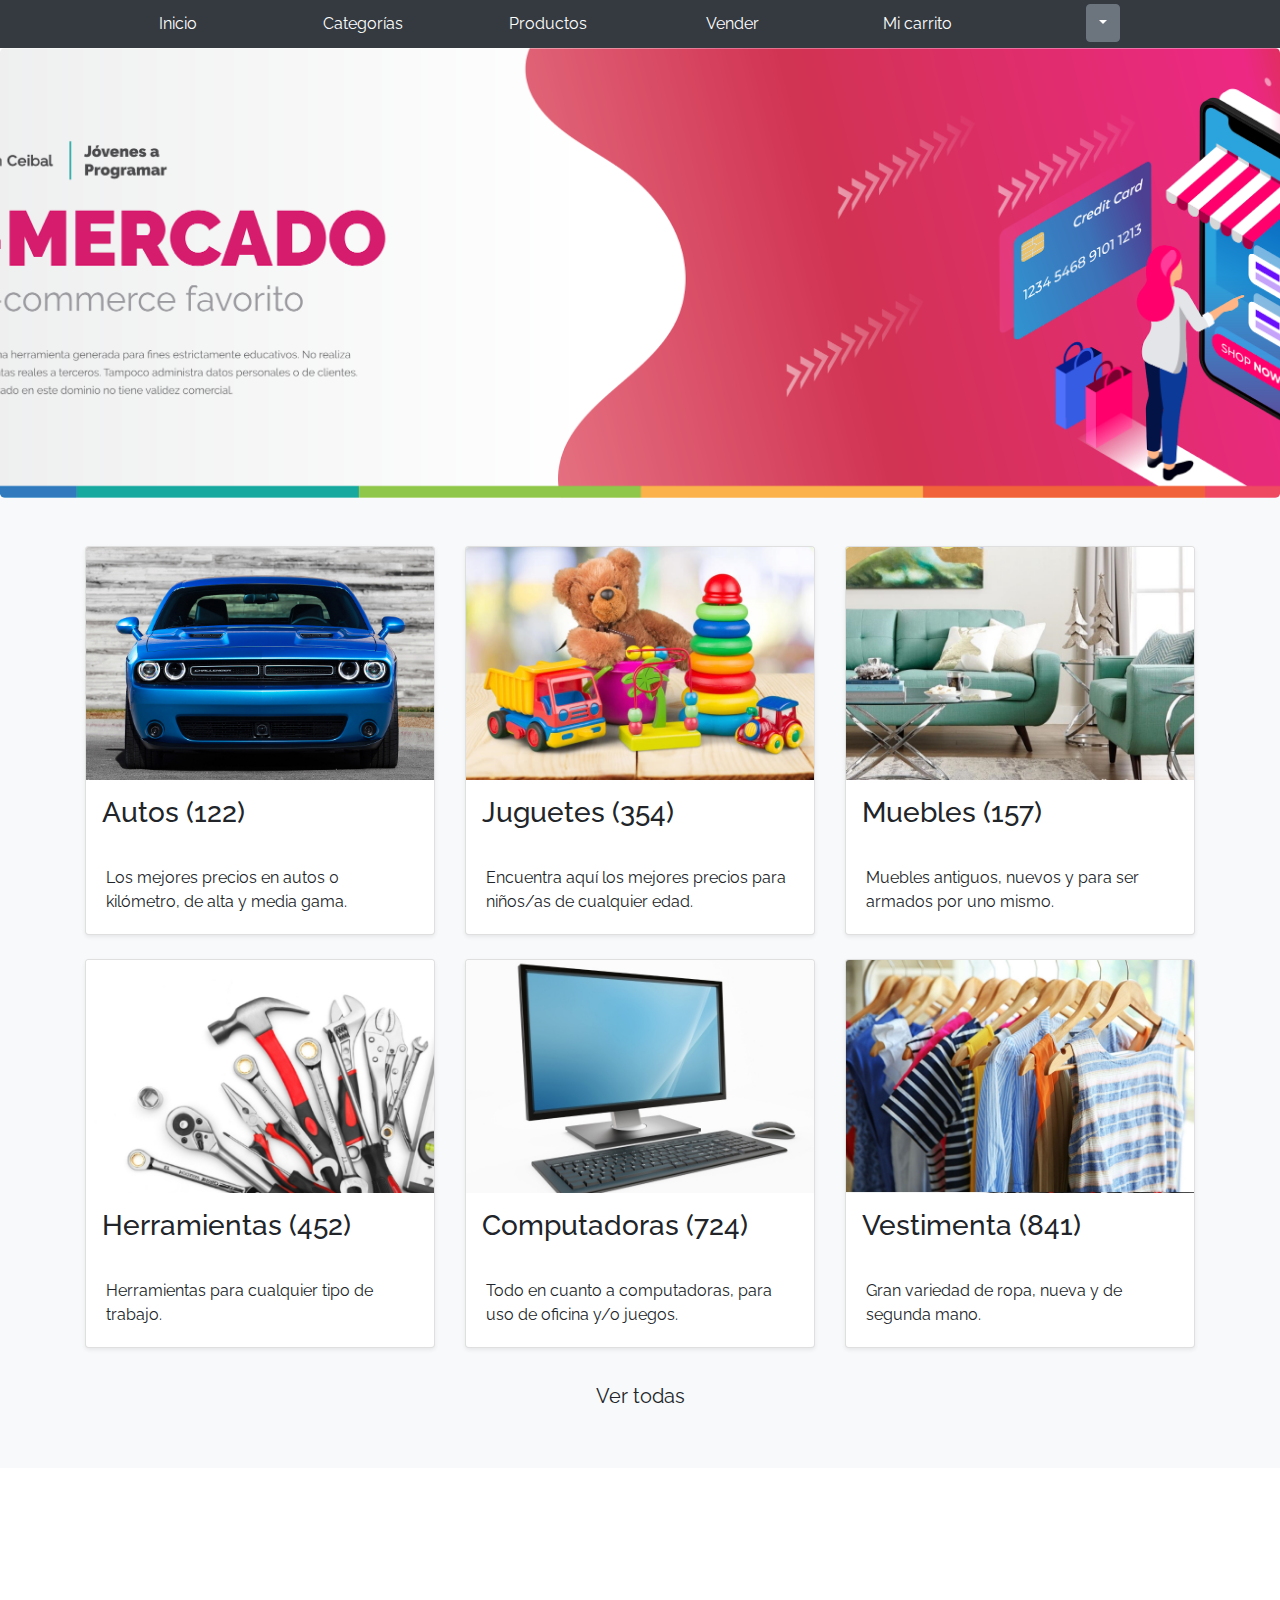
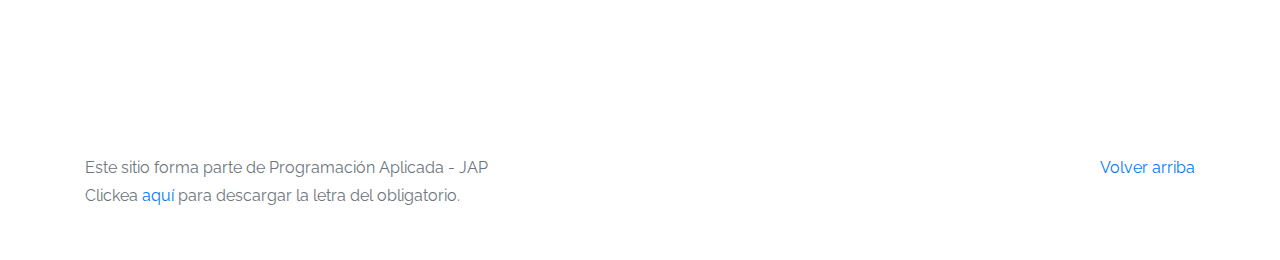
<file: index.html>
<!DOCTYPE html>
<!-- saved from url=(0049)https://getbootstrap.com/docs/4.3/examples/album/ -->
<html lang="en">

<head>
  <meta http-equiv="Content-Type" content="text/html; charset=UTF-8">
  <meta name="viewport" content="width=device-width, initial-scale=1, shrink-to-fit=no">
  <meta name="description" content="">
  <meta name="author" content="Mark Otto, Jacob Thornton, and Bootstrap contributors">
  <title>eMercado - Todo lo que busques está aquí</title>

  <link rel="canonical" href="https://getbootstrap.com/docs/4.3/examples/album/">
  <link href="https://fonts.googleapis.com/css?family=Raleway:300,300i,400,400i,700,700i,900,900i" rel="stylesheet">
  <!-- Bootstrap core CSS -->
  <link href="css/bootstrap.min.css" rel="stylesheet">
  <link href="css/styles.css" rel="stylesheet">
</head>

<body>
  <nav class="navbar navbar-dark navbar-expand-lg site-header   sticky-top py-1 bg-dark">
    <div class="container">
      <button class="navbar-toggler" type="button" data-toggle="collapse" data-target="#navbarSupportedContent"
        aria-controls="navbarSupportedContent" aria-expanded="false" aria-label="Toggle navigation">
        <span class="navbar-toggler-icon"></span>
      </button>
      <div class="collapse navbar-collapse" id="navbarSupportedContent">
        <ul class="navbar-nav mr-auto mt-2 mt-lg-0">
          <li class="nav-item">
            <a class="nav-link" href="index.html">Inicio</a>
          </li>
          <li class="nav-item">
            <a class="nav-link" href="categories.html">Categorías</a>
          </li>
          <li class="nav-item">
            <a class="nav-link" href="products.html">Productos</a>
          </li>
          <li class="nav-item">
            <a class="nav-link" href="sell.html">Vender</a>
          </li>
          <li class="nav-item">
            <a class="nav-link" href="cart.html">Mi carrito</a>
          </li>
          <li class="nav-item">
            <div class="dropdown">
              <span class="btn btn-secondary dropdown-toggle" type="button" id="username" data-toggle="dropdown"
                aria-haspopup="true" aria-expanded="false"></span><br>
              <div class="dropdown-menu" aria-labelledby="dropdownMenuButton">
                <button class="dropdown-item" onclick="verCarrito()" id="vercarrito" >Ver mi carrito</button>
                <button class="dropdown-item" onclick="signOut()" id="signout">Cerrar sesión</button>
              </div>
            </div>
          </li>
        </ul>
      </div>
    </div>
  </nav>
  <main role="main">
    <section class="jumbotron text-center">
      <div class="m-5">
        <h1></h1>
      </div>
    </section>
    <div class="album py-5 bg-light">
      <div class="container">
        <div class="row">
          <div class="col-md-4">
            <a href="categories.html" class="card mb-4 shadow-sm custom-card">
              <img class="bd-placeholder-img card-img-top" src="img/cat1.jpg">
              <h3 class="m-3">Autos (122)</h3>
              <div class="card-body">
                <p class="card-text">Los mejores precios en autos 0 kilómetro, de alta y media gama.</p>
              </div>
            </a>
          </div>
          <div class="col-md-4">
            <a href="categories.html" class="card mb-4 shadow-sm custom-card">
              <img class="bd-placeholder-img card-img-top" src="img/cat2.jpg">
              <h3 class="m-3">Juguetes (354)</h3>
              <div class="card-body">
                <p class="card-text">Encuentra aquí los mejores precios para niños/as de cualquier edad.</p>
              </div>
            </a>
          </div>
          <div class="col-md-4">
            <a href="categories.html" class="card mb-4 shadow-sm custom-card">
              <img class="bd-placeholder-img card-img-top" src="img/cat3.jpg">
              <h3 class="m-3">Muebles (157)</h3>
              <div class="card-body">
                <p class="card-text">Muebles antiguos, nuevos y para ser armados por uno mismo.</p>
              </div>
            </a>
          </div>
          <div class="col-md-4">
            <a href="categories.html" class="card mb-4 shadow-sm custom-card">
              <img class="bd-placeholder-img card-img-top" src="img/cat4.jpg">
              <h3 class="m-3">Herramientas (452)</h3>
              <div class="card-body">
                <p class="card-text">Herramientas para cualquier tipo de trabajo.</p>
              </div>
            </a>
          </div>
          <div class="col-md-4">
            <a href="categories.html" class="card mb-4 shadow-sm custom-card">
              <img class="bd-placeholder-img card-img-top" src="img/cat5.jpg">
              <h3 class="m-3">Computadoras (724)</h3>
              <div class="card-body">
                <p class="card-text">Todo en cuanto a computadoras, para uso de oficina y/o juegos.</p>
              </div>
            </a>
          </div>
          <div class="col-md-4">
            <a href="categories.html" class="card mb-4 shadow-sm custom-card">
              <img class="bd-placeholder-img card-img-top" src="img/cat6.jpg">
              <h3 class="m-3">Vestimenta (841)</h3>
              <div class="card-body">
                <p class="card-text">Gran variedad de ropa, nueva y de segunda mano.</p>
              </div>
            </a>
          </div>
        </div>
        <div class="row">
          <a type="button" class="btn btn-light btn-lg btn-block" href="categories.html">Ver todas</a>
        </div>
      </div>
    </div>
  </main>
  <footer class="text-muted">
    <div class="container">
      <p class="float-right">
        <a href="#">Volver arriba</a>
      </p>
      <p>Este sitio forma parte de Programación Aplicada - JAP</p>
      <p>Clickea <a target="_blank" href="Letra.pdf">aquí</a> para descargar la letra del obligatorio.</p>
    </div>
  </footer>
  <script src="js/index.js"></script>
  <script src="js/vendor/jquery-3.4.1.min.js"></script>
  <script src="js/vendor/bootstrap.bundle.min.js"></script>
</body>

</html>
</file>
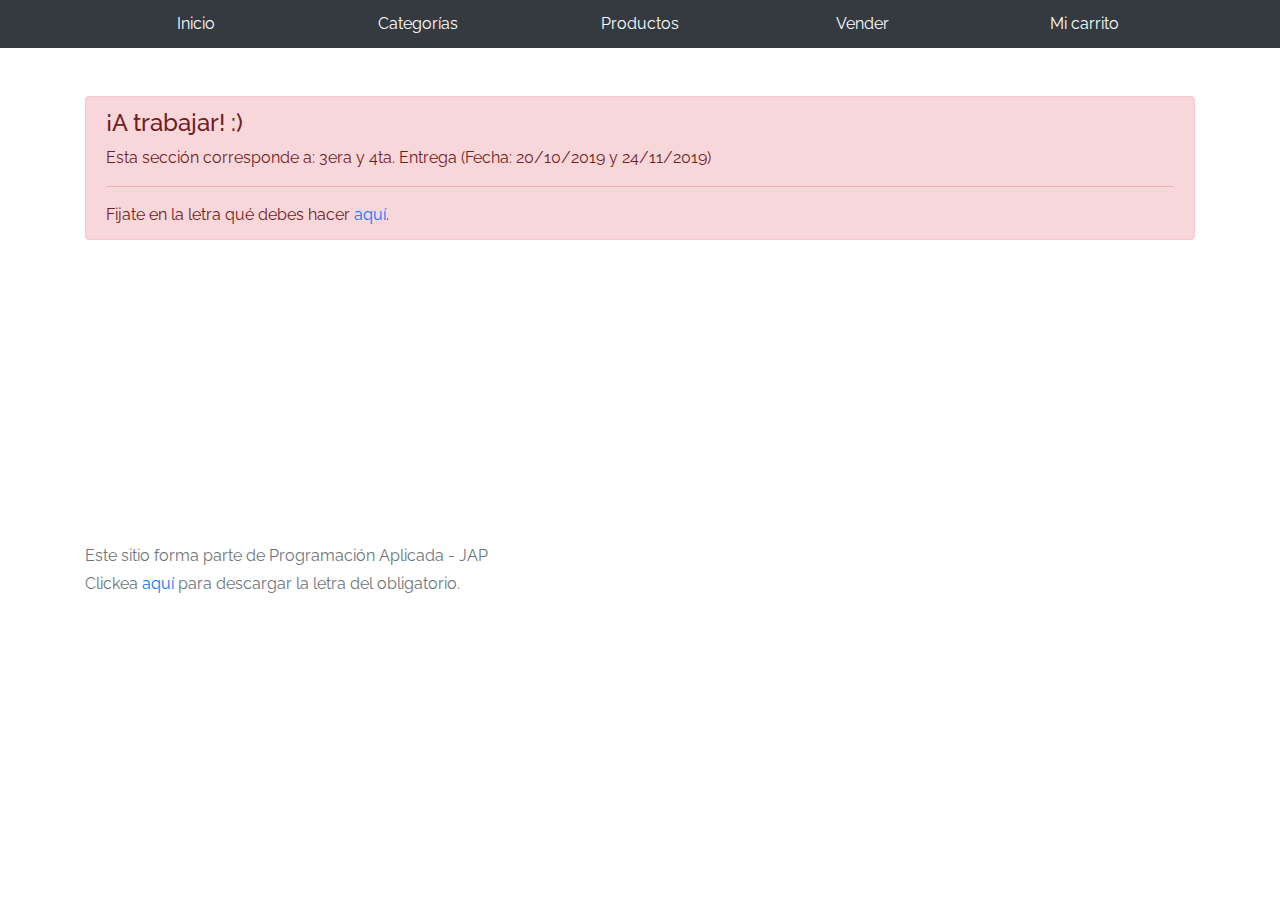
<file: cart.html>
<!DOCTYPE html>
<!-- saved from url=(0049)https://getbootstrap.com/docs/4.3/examples/album/ -->
<html lang="en"><head><meta http-equiv="Content-Type" content="text/html; charset=UTF-8">
    
    <meta name="viewport" content="width=device-width, initial-scale=1, shrink-to-fit=no">
    <meta name="description" content="">
    <meta name="author" content="Mark Otto, Jacob Thornton, and Bootstrap contributors">
    <title>eMercado - Todo lo que busques está aquí</title>

    <link rel="canonical" href="https://getbootstrap.com/docs/4.3/examples/album/">
    <link href="https://fonts.googleapis.com/css?family=Raleway:300,300i,400,400i,700,700i,900,900i" rel="stylesheet">

    <style>
      .bd-placeholder-img {
        font-size: 1.125rem;
        text-anchor: middle;
        -webkit-user-select: none;
        -moz-user-select: none;
        -ms-user-select: none;
        user-select: none;
      }

      @media (min-width: 768px) {
        .bd-placeholder-img-lg {
          font-size: 3.5rem;
        }
      }
    </style>
    <link href="css/bootstrap.min.css" rel="stylesheet">
    <link href="css/styles.css" rel="stylesheet">
    <link href="css/dropzone.css" rel="stylesheet">
  </head>
  <body>
      <nav class="navbar navbar-dark navbar-expand-lg site-header   sticky-top py-1 bg-dark">
          <div class="container">
              <button class="navbar-toggler" type="button" data-toggle="collapse" data-target="#navbarSupportedContent" aria-controls="navbarSupportedContent" aria-expanded="false" aria-label="Toggle navigation">
                <span class="navbar-toggler-icon"></span>
              </button>
              <div class="collapse navbar-collapse" id="navbarSupportedContent">
                <ul class="navbar-nav mr-auto mt-2 mt-lg-0">
                  <li class="nav-item">
                      <a class="nav-link" href="index.html">Inicio</a>
                  </li>
                  <li class="nav-item">
                      <a class="nav-link" href="categories.html">Categorías</a>
                  </li>
                  <li class="nav-item">
                      <a class="nav-link" href="products.html">Productos</a>
                  </li>
                  <li class="nav-item">
                      <a class="nav-link" href="sell.html">Vender</a>
                  </li>
                  <li class="nav-item">
                      <a class="nav-link" href="cart.html">Mi carrito</a>
                  </li>
                  </ul>
              </div>
          </div>
        </nav>
    <main role="main">
		<div class="container mt-5">
			<div class="alert alert-danger" role="alert">
				<h4 class="alert-heading">¡A trabajar! :)</h4>
				<p>Esta sección corresponde a: 3era y 4ta. Entrega (Fecha: 20/10/2019 y 24/11/2019)</p>
				<hr>
				<p class="mb-0">Fijate en la letra qué debes hacer <a target="_blank" href="Letra.pdf">aquí</a>.</p>
			</div>
		</div>
    </main>
      <footer class="text-muted">
        <div class="container">
            <p>Este sitio forma parte de Programación Aplicada - JAP</p>
            <p>Clickea <a target="_blank" href="Letra.pdf">aquí</a> para descargar la letra del obligatorio.</p>
        </div>
      </footer>
      <div class="modal fade" tabindex="-1" role="dialog" id="contidionsModal">
        <div class="modal-dialog" role="document">
          <div class="modal-content">
            <div class="modal-header">
              <h5 class="modal-title">Forma de pago</h5>
              <button type="button" class="close" data-dismiss="modal" aria-label="Close">
                <span aria-hidden="true">&times;</span>
              </button>
            </div>
            <div class="modal-body">
              <div class="container">
                  <div class="row">
                    <div class="custom-control custom-radio">
                      <input id="creditCardPaymentRadio" name="paymentType" type="radio" class="custom-control-input">
                      <label class="custom-control-label" for="creditCardPaymentRadio">Tarjeta de crédito</label>
                    </div>
                  </div>
                  <hr>
                  <div class="row">
                    <div class="col-md-6 mb-3">
                      <label for="shippingStreet">Número de tarjeta</label>
                      <input type="text" class="form-control" id="creditCardNumber" placeholder="" value="" >
                      <div class="invalid-feedback">
                        Ingresa un número de tarjeta
                      </div>
                    </div>
                    <div class="col-md-4 mb-3">
                      <label for="shippingStreetNumber">Código de seg.</label>
                      <input type="number" class="form-control" id="creditCardSecurityCode" placeholder="" value="" >
                      <div class="invalid-feedback">
                        Ingresa el código de seguridad
                      </div>
                    </div>
                  </div>
                  <div class="row">
                      <div class="col-md-6 mb-3">
                        <label for="dueDate">Vencimiento (MM/AA)</label>
                        <input type="text" class="form-control" id="dueDate" placeholder="" value="" >
                        <div class="invalid-feedback">
                          Ingresa la fecha de vencimiento
                        </div>
                      </div>
                  </div>
                  <div class="row">
                    <div class="custom-control custom-radio">
                      <input id="bankingRadio" name="paymentType" type="radio" class="custom-control-input">
                      <label class="custom-control-label" for="bankingRadio">Transferencia bancaria</label>
                    </div>
                  </div>
                  <hr>
                  <div class="row">
                    <div class="col-md-6 mb-3">
                      <label for="bankAccountNumber">Número de cuenta</label>
                      <input type="text" class="form-control" id="bankAccountNumber" placeholder="" value="" >
                      <div class="invalid-feedback">
                        Ingresa un número de cuenta
                      </div>
                    </div>
              </div>
            </div>
            <div class="modal-footer">
              <button type="button" class="btn btn-primary" data-dismiss="modal">Cerrar</button>
            </div>
          </div>
        </div>
      </div>
      <div id="spinner-wrapper"><div class="lds-ring"><div></div><div></div><div></div><div></div></div></div>
      <script src="js/vendor/jquery-3.4.1.min.js"></script>
      <script src="js/vendor/bootstrap.bundle.min.js"></script>
      <script src="js/vendor/bootbox.min.js"></script>
      <script src="js/init.js"></script>
      <script src="js/cart.js"></script>
    </body>
</html>
</file>
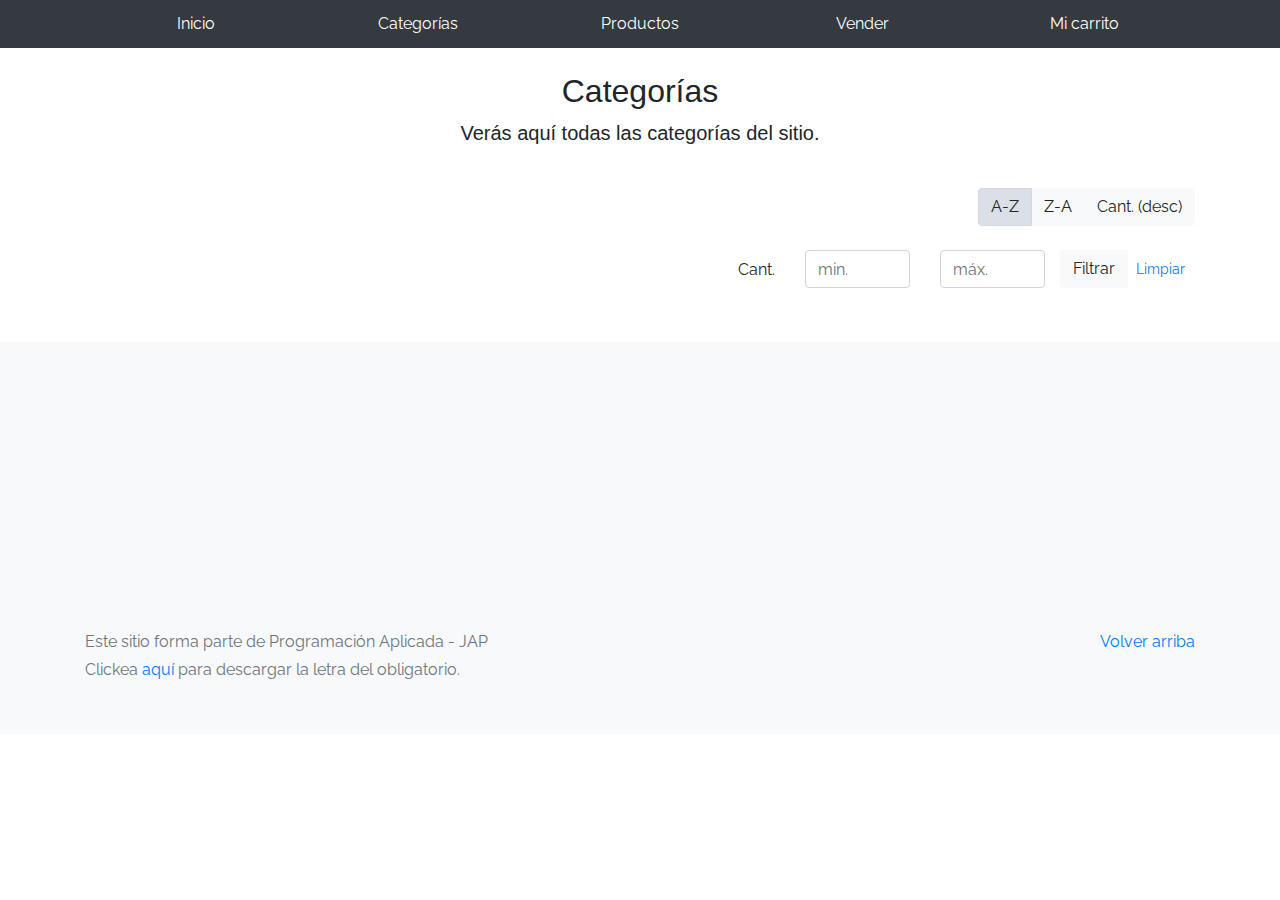
<file: categories.html>
<!DOCTYPE html>
<!-- saved from url=(0049)https://getbootstrap.com/docs/4.3/examples/album/ -->
<html lang="en">
  <head>
    <meta http-equiv="Content-Type" content="text/html; charset=UTF-8">
    <meta name="viewport" content="width=device-width, initial-scale=1, shrink-to-fit=no">
    <meta name="description" content="">
    <meta name="author" content="Mark Otto, Jacob Thornton, and Bootstrap contributors">
    <title>eMercado - Todo lo que busques está aquí</title>

    <link rel="canonical" href="https://getbootstrap.com/docs/4.3/examples/album/">
    <link href="https://fonts.googleapis.com/css?family=Raleway:300,300i,400,400i,700,700i,900,900i" rel="stylesheet">

    <link href="css/bootstrap.min.css" rel="stylesheet">
    <link href="css/styles.css" rel="stylesheet">
  </head>
  <body>
    <nav class="navbar navbar-dark navbar-expand-lg site-header   sticky-top py-1 bg-dark">
      <div class="container">
          <button class="navbar-toggler" type="button" data-toggle="collapse" data-target="#navbarSupportedContent" aria-controls="navbarSupportedContent" aria-expanded="false" aria-label="Toggle navigation">
            <span class="navbar-toggler-icon"></span>
          </button>
          <div class="collapse navbar-collapse" id="navbarSupportedContent">
            <ul class="navbar-nav mr-auto mt-2 mt-lg-0">
              <li class="nav-item">
                  <a class="nav-link" href="index.html">Inicio</a>
              </li>
              <li class="nav-item">
                  <a class="nav-link" href="categories.html">Categorías</a>
              </li>
              <li class="nav-item">
                  <a class="nav-link" href="products.html">Productos</a>
              </li>
              <li class="nav-item">
                  <a class="nav-link" href="sell.html">Vender</a>
              </li>
              <li class="nav-item">
                  <a class="nav-link" href="cart.html">Mi carrito</a>
              </li>
              </ul>
          </div>
      </div>
    </nav>
    <main role="main" class="pb-5">
        <div class="text-center p-4">
            <h2>Categorías</h2>
            <p class="lead">Verás aquí todas las categorías del sitio.</p>
        </div>
        <div class="container">
            <div class="row">
                <div class="col text-right">
                    <div class="btn-group btn-group-toggle mb-4" data-toggle="buttons">
                        <label class="btn btn-light active" id="sortAsc" >
                            <input type="radio" name="options" autocomplete="off" checked>A-Z
                        </label>
                        <label class="btn btn-light" id="sortDesc" >
                            <input type="radio" name="options" autocomplete="off">Z-A
                        </label>
                        <label class="btn btn-light" id="sortByCount" >
                            <input type="radio" name="options" autocomplete="off">Cant. (desc)
                        </label>
                    </div>
                </div>
            </div>
              <div class="row justify-content-end">
                <div class="col-md-6"></div>
                  <div class="col-md-6 col-sm-12 mb-1 container">
                    <div class="row container p-0 m-0">
                      <div class="col">
                        <p class="font-weight-normal text-right my-2">Cant.</p>
                      </div>
                      <div class="col">
                        <input class="form-control" type="number" placeholder="min." id="rangeFilterCountMin">
                      </div>
                      <div class="col">
                        <input class="form-control" type="number" placeholder="máx." id="rangeFilterCountMax">
                      </div>
                      <div class="col-3 p-0">
                        <div class="btn-group" role="group">
                          <button class="btn btn-light btn-block" id="rangeFilterCount">Filtrar</button>
                          <button class="btn btn-link btn-sm" id="clearRangeFilter">Limpiar</button>
                        </div>
                      </div>
                    </div>
                  </div>
              </div>
            <div class="row">
                <div class="list-group" id="cat-list-container">
                </div>
            </div>
        </div>
    </main>
    <footer class="text-muted bg-light">
      <div class="container">
        <p class="float-right">
          <a href="#">Volver arriba</a>
        </p>
        <p>Este sitio forma parte de Programación Aplicada - JAP</p>
        <p>Clickea <a target="_blank" href="Letra.pdf">aquí</a> para descargar la letra del obligatorio.</p>
      </div>
    </footer>
    <div id="spinner-wrapper"><div class="lds-ring"><div></div><div></div><div></div><div></div></div></div>
    <script src="js/vendor/jquery-3.4.1.min.js"></script>
    <script src="js/vendor/bootstrap.bundle.min.js"></script>
    <script src="js/init.js"></script>
    <script src="js/categories.js"></script>
  </body>
</html>
</file>
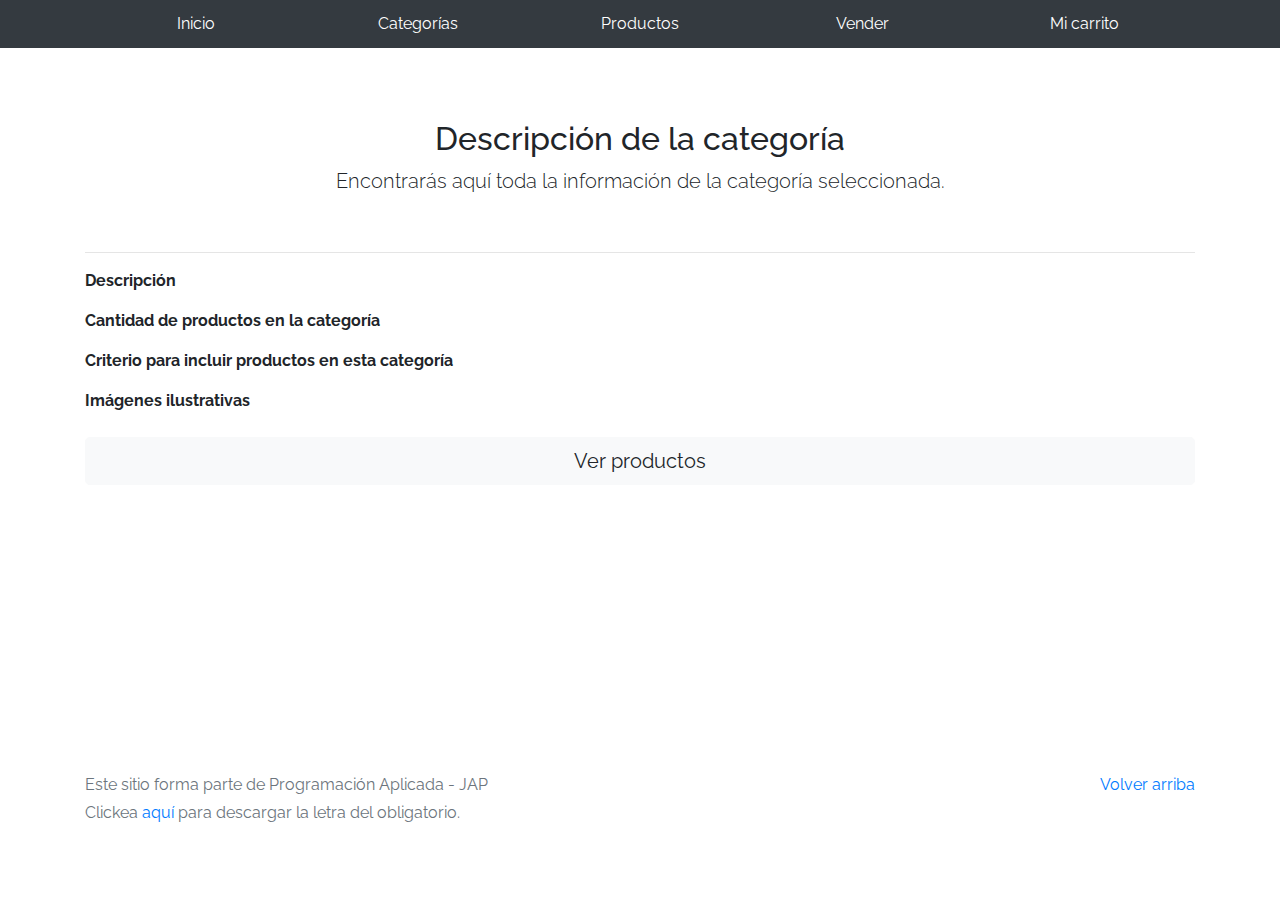
<file: category-info.html>
<!DOCTYPE html>
<!-- saved from url=(0049)https://getbootstrap.com/docs/4.3/examples/album/ -->
<html lang="en">
  <head>
    <meta http-equiv="Content-Type" content="text/html; charset=UTF-8">
    <meta name="viewport" content="width=device-width, initial-scale=1, shrink-to-fit=no">
    <meta name="description" content="">
    <meta name="author" content="Mark Otto, Jacob Thornton, and Bootstrap contributors">
    <title>eMercado - Todo lo que busques está aquí</title>

    <link rel="canonical" href="https://getbootstrap.com/docs/4.3/examples/album/">
    <link href="https://fonts.googleapis.com/css?family=Raleway:300,300i,400,400i,700,700i,900,900i" rel="stylesheet">
    <!-- Bootstrap core CSS -->
    <link href="css/bootstrap.min.css" rel="stylesheet">
    <link href="css/styles.css" rel="stylesheet">
  </head>
  <body>
      <nav class="navbar navbar-dark navbar-expand-lg site-header   sticky-top py-1 bg-dark">
          <div class="container">
              <button class="navbar-toggler" type="button" data-toggle="collapse" data-target="#navbarSupportedContent" aria-controls="navbarSupportedContent" aria-expanded="false" aria-label="Toggle navigation">
                <span class="navbar-toggler-icon"></span>
              </button>
              <div class="collapse navbar-collapse" id="navbarSupportedContent">
                <ul class="navbar-nav mr-auto mt-2 mt-lg-0">
                  <li class="nav-item">
                      <a class="nav-link" href="index.html">Inicio</a>
                  </li>
                  <li class="nav-item">
                      <a class="nav-link" href="categories.html">Categorías</a>
                  </li>
                  <li class="nav-item">
                      <a class="nav-link" href="products.html">Productos</a>
                  </li>
                  <li class="nav-item">
                      <a class="nav-link" href="sell.html">Vender</a>
                  </li>
                  <li class="nav-item">
                      <a class="nav-link" href="cart.html">Mi carrito</a>
                  </li>
                  </ul>
              </div>
          </div>
        </nav>
    <main role="main">
        <div class="container mt-5">
            <div class="text-center p-4">
                <h2>Descripción de la categoría</h2>
                <p class="lead">Encontrarás aquí toda la información de la categoría seleccionada.</p>
            </div>
            <h3 id="categoryName"></h3>
            <hr class="my-3">
            <dl>
                <dt>Descripción</dt>
                <dd><p id="categoryDescription"></p></dd>

                <dt>Cantidad de productos en la categoría</dt>
                <dd><p id="productCount"></p></dd>

                <dt>Criterio para incluir productos en esta categoría</dt>
                <dd><p id="productCriteria"></p></dd>

                <dt>Imágenes ilustrativas</dt>
                <dd>
                    <div class="row text-center text-lg-left pt-2" id="productImagesGallery">
                    </div>
                </dd>
            </dl>
            <a type="button" class="btn btn-light btn-lg btn-block" href="products.html">Ver productos</a>
        </div>
    </main>
    <footer class="text-muted">
      <div class="container">
        <p class="float-right">
          <a href="#">Volver arriba</a>
        </p>
        <p>Este sitio forma parte de Programación Aplicada - JAP</p>
        <p>Clickea <a target="_blank" href="Letra.pdf">aquí</a> para descargar la letra del obligatorio.</p>
      </div>
    </footer>
    <div id="spinner-wrapper"><div class="lds-ring"><div></div><div></div><div></div><div></div></div></div>
    <script src="js/vendor/jquery-3.4.1.min.js"></script>
    <script src="js/vendor/bootstrap.bundle.min.js"></script>
    <script src="js/init.js"></script>
    <script src="js/category-info.js"></script>
  </body>
</html>
</file>
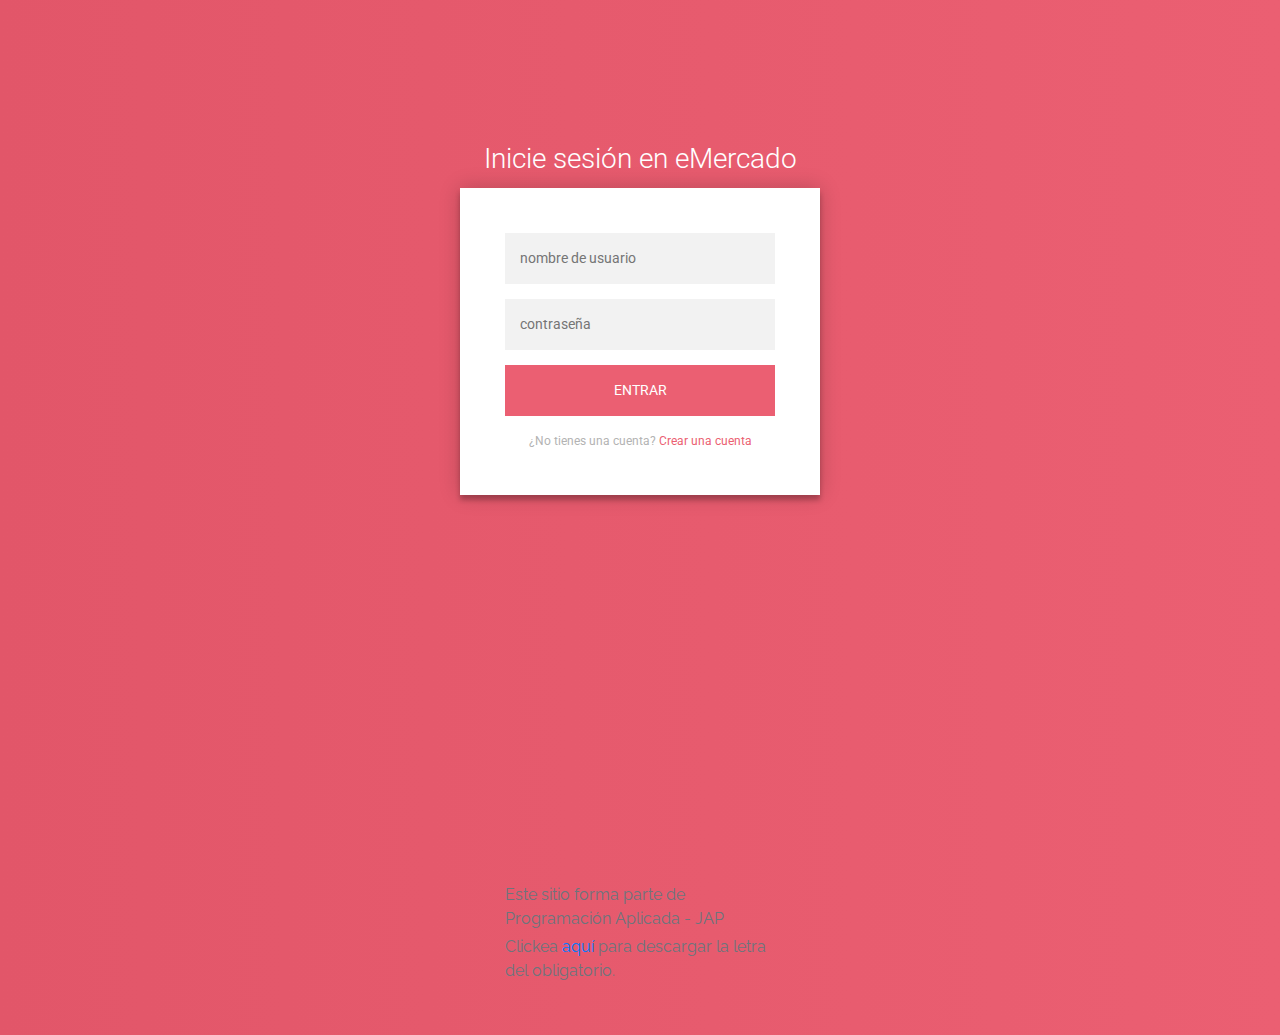
<file: login.html>
<!DOCTYPE html>
<!-- saved from url=(0049)https://getbootstrap.com/docs/4.3/examples/album/ -->
<html lang="en">

<head>
  <meta http-equiv="Content-Type" content="text/html; charset=UTF-8">
  <meta name="viewport" content="width=device-width, initial-scale=1, shrink-to-fit=no">
  <meta name="description" content="">
  <meta name="author" content="Mark Otto, Jacob Thornton, and Bootstrap contributors">
  <title>eMercado - Todo lo que busques está aquí</title>

  <link rel="canonical" href="https://getbootstrap.com/docs/4.3/examples/album/">
  <link href="https://fonts.googleapis.com/css?family=Raleway:300,300i,400,400i,700,700i,900,900i" rel="stylesheet">
  <!-- Bootstrap core CSS -->
  <link href="css/bootstrap.min.css" rel="stylesheet">
  <link href="css/styles.css" rel="stylesheet">
  <link href="css/login.css" rel="stylesheet">
</head>

<body>
  <div class="container">
    <button class="navbar-toggler" type="button" data-toggle="collapse" data-target="#navbarSupportedContent"
      aria-controls="navbarSupportedContent" aria-expanded="false" aria-label="Toggle navigation">
      <span class="navbar-toggler-icon"></span>
    </button>
  </div>
  </nav>
  <main role="main">
    <div class="login-page">
      <h3 class="card-title text-center">Inicie sesión en eMercado</h3>
      <div class="form">
        <form action="index.html" class="register-form">
          <input type="text" placeholder="nombre de usuario" required autofocus />
          <input type="password" placeholder="contraseña" required />
          <input type="text" placeholder="email" />
          <button>Crear</button>
          <p class="message">¿No tienes una cuenta? <a href="#">Registrarme</a></p>
        </form>
        <form class="login-form">
          <input type="text" placeholder="nombre de usuario" id="username" required autofocus />
          <input type="password" placeholder="contraseña" id="password" required />
          <p><button type="button" onclick="hacerLogin()">ENTRAR</button></p>          <p class="message">¿No tienes una cuenta? <a href="#">Crear una cuenta</a></p>
        </form>
      </div>
    </div>
  </main>
  <footer class="text-muted">
    <div class="container">
      <p class="float-right">
      </p>
      <p>Este sitio forma parte de Programación Aplicada - JAP</p>
      <p>Clickea <a target="_blank" href="Letra.pdf">aquí</a> para descargar la letra del obligatorio.</p>
    </div>
  </footer>
  <script src="js/login.js"></script>
  <script src="js/vendor/jquery-3.4.1.min.js"></script>
  <script src="js/vendor/bootstrap.bundle.min.js"></script>
  <script src="js/vendor/bootstrap.bundle.min.js"></script>
</body>

</html>
</file>
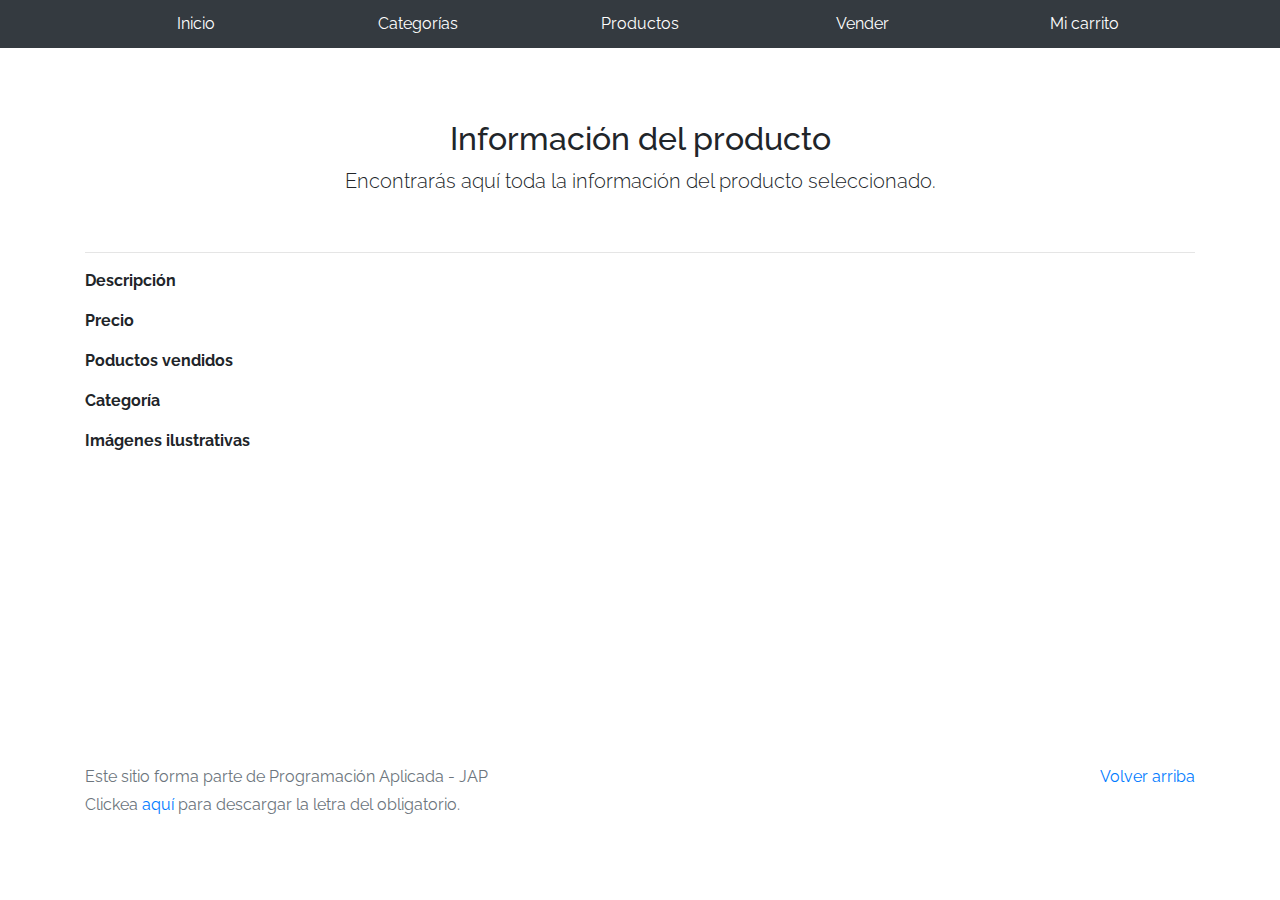
<file: product-info.html>
<!DOCTYPE html>
<!-- saved from url=(0049)https://getbootstrap.com/docs/4.3/examples/album/ -->
<html lang="en">

<head>
  <meta http-equiv="Content-Type" content="text/html; charset=UTF-8">
  <meta name="viewport" content="width=device-width, initial-scale=1, shrink-to-fit=no">
  <meta name="description" content="">
  <meta name="author" content="Mark Otto, Jacob Thornton, and Bootstrap contributors">
  <title>eMercado - Todo lo que busques está aquí</title>

  <link rel="canonical" href="https://getbootstrap.com/docs/4.3/examples/album/">
  <link href="https://fonts.googleapis.com/css?family=Raleway:300,300i,400,400i,700,700i,900,900i" rel="stylesheet">
  <!-- Bootstrap core CSS -->
  <link href="css/bootstrap.min.css" rel="stylesheet">
  <link href="css/styles.css" rel="stylesheet">
</head>

<body>
  <nav class="navbar navbar-dark navbar-expand-lg site-header   sticky-top py-1 bg-dark">
    <div class="container">
      <button class="navbar-toggler" type="button" data-toggle="collapse" data-target="#navbarSupportedContent"
        aria-controls="navbarSupportedContent" aria-expanded="false" aria-label="Toggle navigation">
        <span class="navbar-toggler-icon"></span>
      </button>
      <div class="collapse navbar-collapse" id="navbarSupportedContent">
        <ul class="navbar-nav mr-auto mt-2 mt-lg-0">
          <li class="nav-item">
            <a class="nav-link" href="index.html">Inicio</a>
          </li>
          <li class="nav-item">
            <a class="nav-link" href="categories.html">Categorías</a>
          </li>
          <li class="nav-item">
            <a class="nav-link" href="products.html">Productos</a>
          </li>
          <li class="nav-item">
            <a class="nav-link" href="sell.html">Vender</a>
          </li>
          <li class="nav-item">
            <a class="nav-link" href="cart.html">Mi carrito</a>
          </li>
        </ul>
      </div>
    </div>
  </nav>
  <main role="main">
    <div class="container mt-5">
      <div class="text-center p-4">
        <h2>Información del producto</h2>
        <p class="lead">Encontrarás aquí toda la información del producto seleccionado.</p>
      </div>
      <h3 id="productName"></h3>
      <hr class="my-3">
      <dl>
        <dt>Descripción</dt>
        <dd>
          <p id="productDescription"></p>
        </dd>

        <dt>Precio</dt>
        </dd>
        <p>
          <span id="productCurrency"></span>
          <span id="productCost"></span>
        </p>
        </dd>

        <dt>Poductos vendidos</dt>
        <dd>
          <p id="productSoldCount"></p>
        </dd>

        <dt>Categoría</dt>
        <dd>
          <p id="productCategory"></p>
        </dd>

        <dt>Imágenes ilustrativas </dt>
        <dd>
          <div class="row text-center text-lg-left pt-2" id="productImages">
          </div>
        </dd>
      </dl>
    </div>
  </main>
  <footer class="text-muted">
    <div class="container">
      <p class="float-right">
        <a href="#">Volver arriba</a>
      </p>
      <p>Este sitio forma parte de Programación Aplicada - JAP</p>
      <p>Clickea <a target="_blank" href="Letra.pdf">aquí</a> para descargar la letra del obligatorio.</p>
    </div>
  </footer>
  <div id="spinner-wrapper">
    <div class="lds-ring">
      <div></div>
      <div></div>
      <div></div>
      <div></div>
    </div>
  </div>
  <script src="js/vendor/jquery-3.4.1.min.js"></script>
  <script src="js/vendor/bootstrap.bundle.min.js"></script>
  <script src="js/init.js"></script>
  <script src="js/product-info.js"></script>
</body>

</html>
</file>
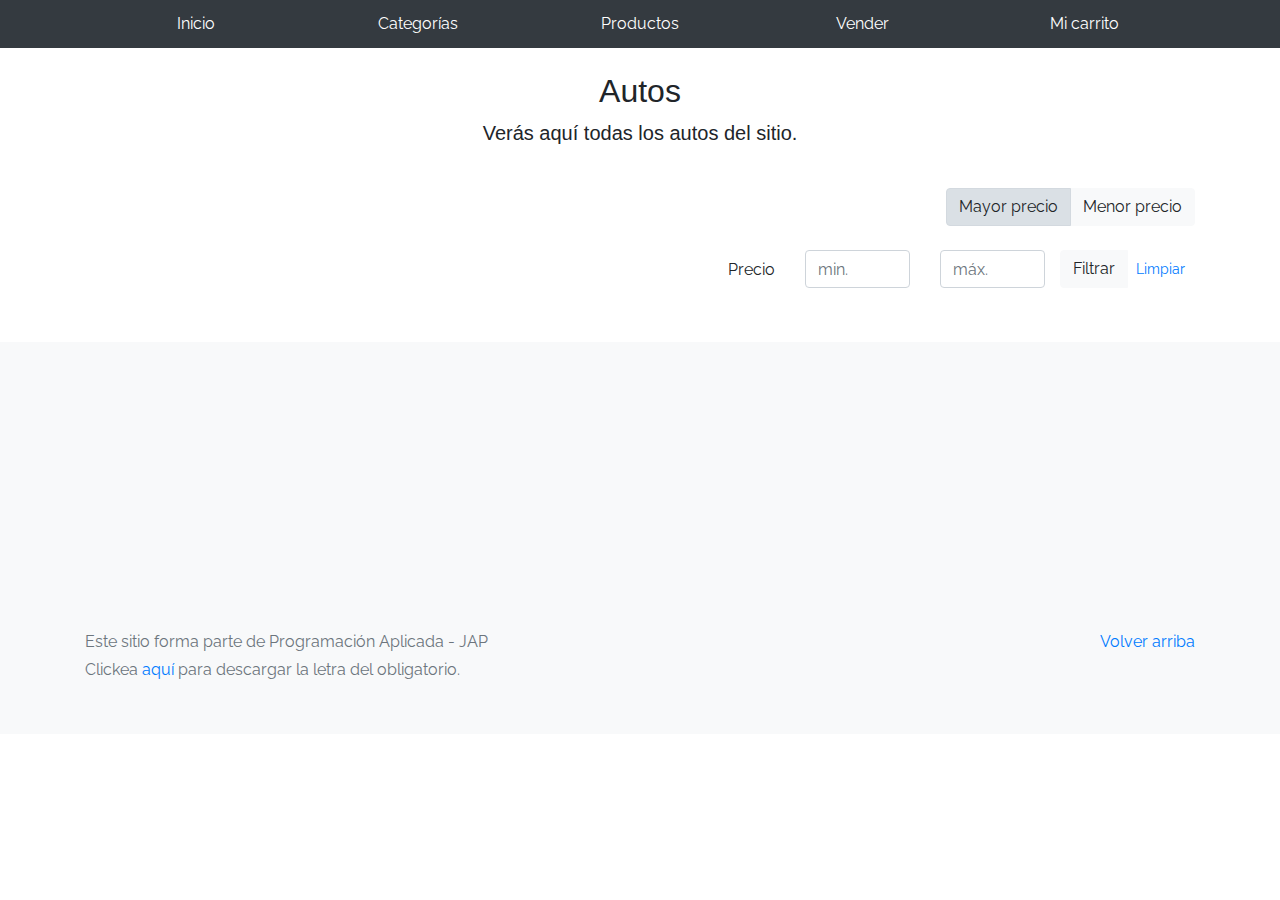
<file: products.html>
<!DOCTYPE html>
<!-- saved from url=(0049)https://getbootstrap.com/docs/4.3/examples/album/ -->
<html lang="en">

<head>
  <meta http-equiv="Content-Type" content="text/html; charset=UTF-8">
  <meta name="viewport" content="width=device-width, initial-scale=1, shrink-to-fit=no">
  <meta name="description" content="">
  <meta name="author" content="Mark Otto, Jacob Thornton, and Bootstrap contributors">
  <title>eMercado - Todo lo que busques está aquí</title>

  <link rel="canonical" href="https://getbootstrap.com/docs/4.3/examples/album/">
  <link href="https://fonts.googleapis.com/css?family=Raleway:300,300i,400,400i,700,700i,900,900i" rel="stylesheet">

  <link href="css/bootstrap.min.css" rel="stylesheet">
  <link href="css/styles.css" rel="stylesheet">
</head>

<body>
  <nav class="navbar navbar-dark navbar-expand-lg site-header   sticky-top py-1 bg-dark">
    <div class="container">
      <button class="navbar-toggler" type="button" data-toggle="collapse" data-target="#navbarSupportedContent"
        aria-controls="navbarSupportedContent" aria-expanded="false" aria-label="Toggle navigation">
        <span class="navbar-toggler-icon"></span>
      </button>
      <div class="collapse navbar-collapse" id="navbarSupportedContent">
        <ul class="navbar-nav mr-auto mt-2 mt-lg-0">
          <li class="nav-item">
            <a class="nav-link" href="index.html">Inicio</a>
          </li>
          <li class="nav-item">
            <a class="nav-link" href="categories.html">Categorías</a>
          </li>
          <li class="nav-item">
            <a class="nav-link" href="products.html">Productos</a>
          </li>
          <li class="nav-item">
            <a class="nav-link" href="sell.html">Vender</a>
          </li>
          <li class="nav-item">
            <a class="nav-link" href="cart.html">Mi carrito</a>
          </li>
        </ul>
      </div>
    </div>
  </nav>
  <main role="main" class="pb-5">
    <div class="text-center p-4">
      <h2>Autos</h2>
      <p class="lead">Verás aquí todas los autos del sitio.</p>
    </div>
    <div class="container">
      <div class="row">
        <div class="col text-right">
          <div class="btn-group btn-group-toggle mb-4" data-toggle="buttons">
            <label class="btn btn-light active" id="sortByCostAsc">
              <input type="radio" name="options" autocomplete="off" checked>Mayor precio
            </label>
            <label class="btn btn-light" id="sortByCostDesc">
              <input type="radio" name="options" autocomplete="off">Menor precio
            </label>
          </div>
        </div>
      </div>
      <div class="row justify-content-end">
        <div class="col-md-6"></div>
        <div class="col-md-6 col-sm-12 mb-1 container">
          <div class="row container p-0 m-0">
            <div class="col">
              <p class="font-weight-normal text-right my-2">Precio</p>
            </div>
            <div class="col">
              <input class="form-control" type="number" placeholder="min." id="rangeFilterCostMin">
            </div>
            <div class="col">
              <input class="form-control" type="number" placeholder="máx." id="rangeFilterCostMax">
            </div>
            <div class="col-3 p-0">
              <div class="btn-group" role="group">
                <button class="btn btn-light btn-block" id="rangeFilterCost">Filtrar</button>
                <button class="btn btn-link btn-sm" id="clearRangeFilter">Limpiar</button>
              </div>
            </div>
          </div>
        </div>
      </div>
      <div class="row">
        <div class="list-group" id="cat-list-container">
        </div>
      </div>
    </div>
  </main>
  <footer class="text-muted bg-light">
    <div class="container">
      <p class="float-right">
        <a href="#">Volver arriba</a>
      </p>
      <p>Este sitio forma parte de Programación Aplicada - JAP</p>
      <p>Clickea <a target="_blank" href="Letra.pdf">aquí</a> para descargar la letra del obligatorio.</p>
    </div>
  </footer>
  <div id="spinner-wrapper">
    <div class="lds-ring">
      <div></div>
      <div></div>
      <div></div>
      <div></div>
    </div>
  </div>
  <script src="js/vendor/jquery-3.4.1.min.js"></script>
  <script src="js/vendor/bootstrap.bundle.min.js"></script>
  <script src="js/init.js"></script>
  <script src="js/products.js"></script>
</body>

</html>
</file>
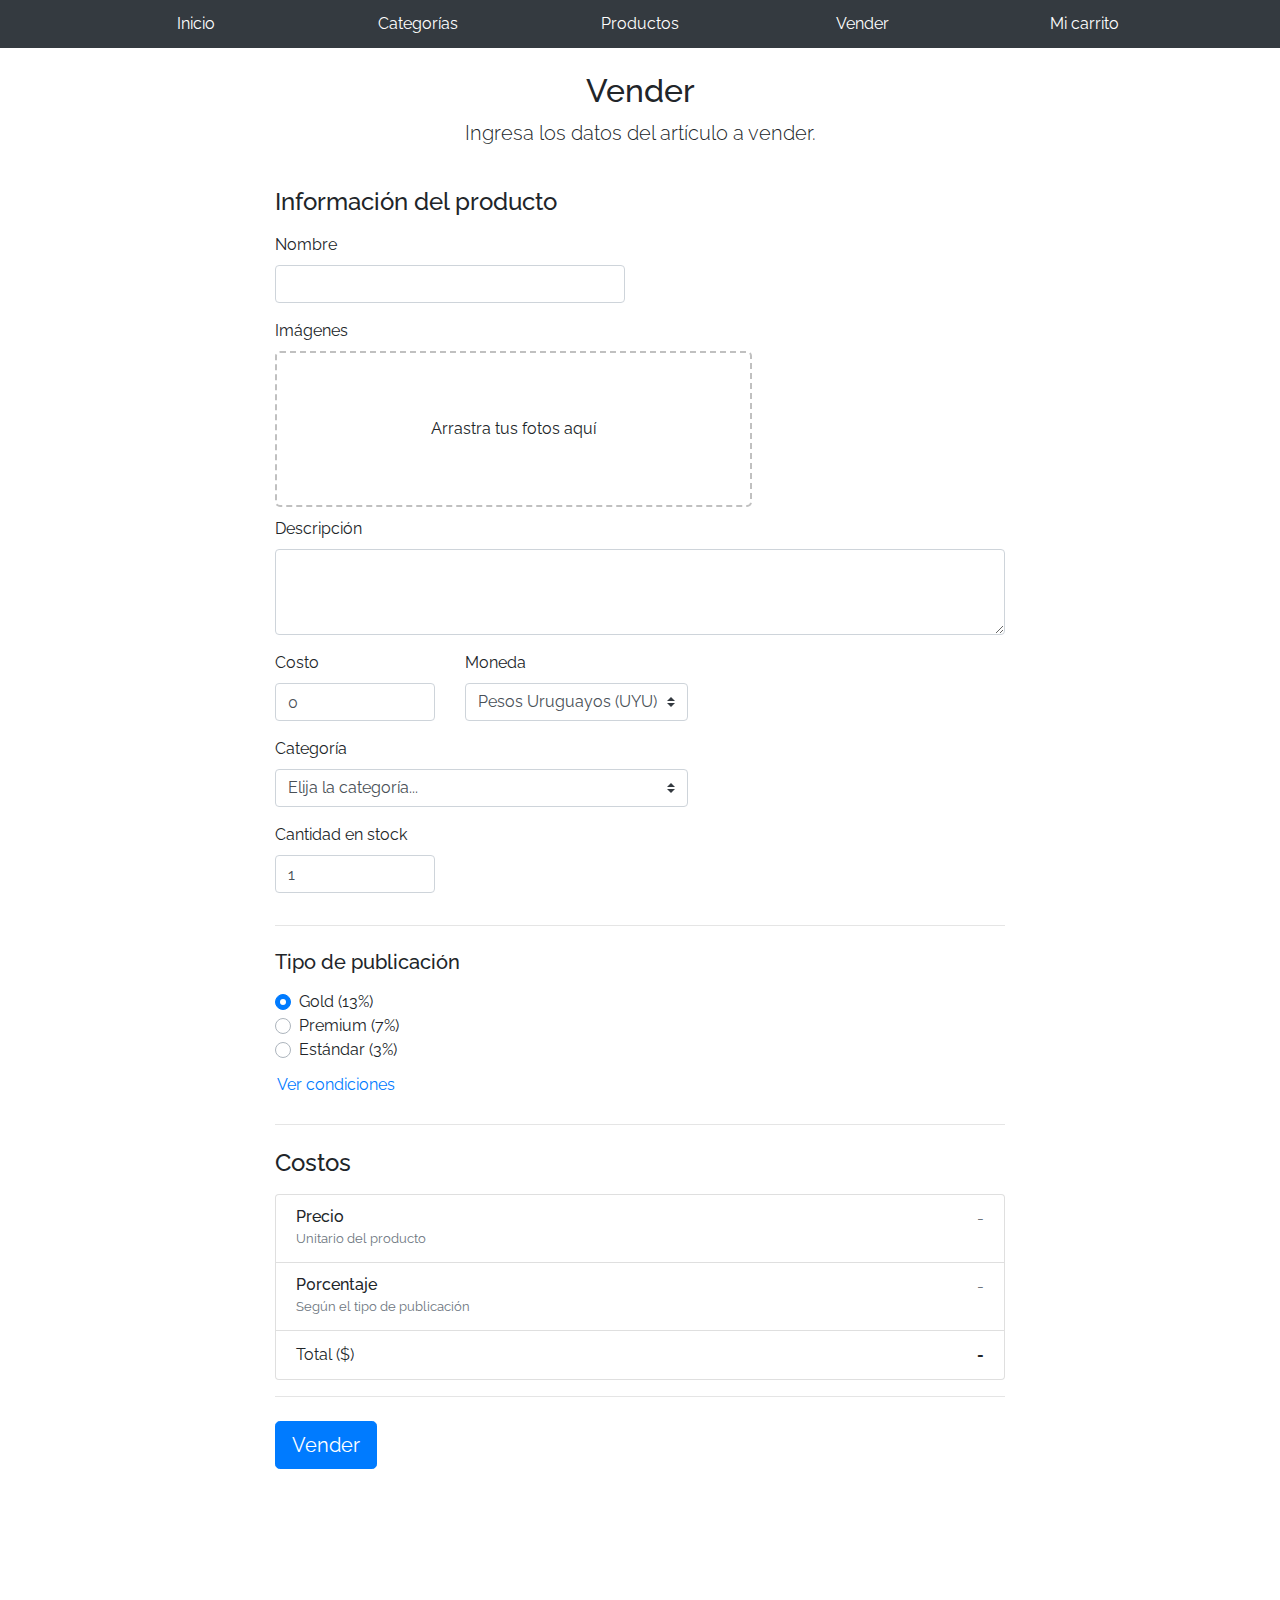
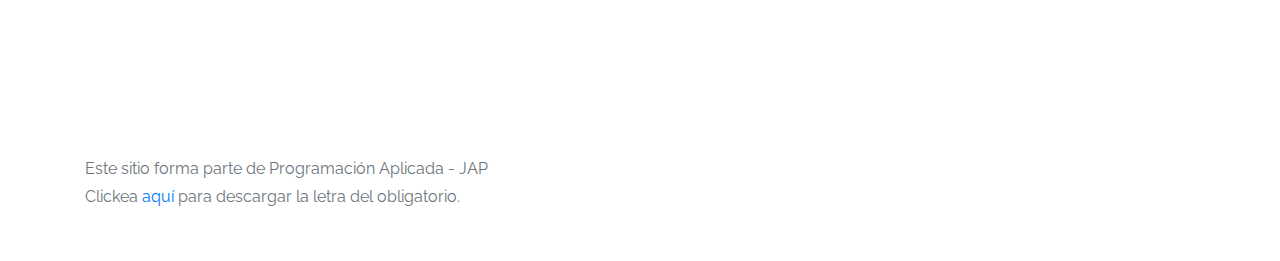
<file: sell.html>
<!DOCTYPE html>
<!-- saved from url=(0049)https://getbootstrap.com/docs/4.3/examples/album/ -->
<html lang="en"><head><meta http-equiv="Content-Type" content="text/html; charset=UTF-8">
    
    <meta name="viewport" content="width=device-width, initial-scale=1, shrink-to-fit=no">
    <meta name="description" content="">
    <meta name="author" content="Mark Otto, Jacob Thornton, and Bootstrap contributors">
    <title>eMercado - Todo lo que busques está aquí</title>

    <link rel="canonical" href="https://getbootstrap.com/docs/4.3/examples/album/">
    <link href="https://fonts.googleapis.com/css?family=Raleway:300,300i,400,400i,700,700i,900,900i" rel="stylesheet">

    <style>
      .bd-placeholder-img {
        font-size: 1.125rem;
        text-anchor: middle;
        -webkit-user-select: none;
        -moz-user-select: none;
        -ms-user-select: none;
        user-select: none;
      }

      @media (min-width: 768px) {
        .bd-placeholder-img-lg {
          font-size: 3.5rem;
        }
      }
    </style>
    <link href="css/bootstrap.min.css" rel="stylesheet">
    <link href="css/styles.css" rel="stylesheet">
    <link href="css/dropzone.css" rel="stylesheet">
  </head>
  <body>
      <nav class="navbar navbar-dark navbar-expand-lg site-header   sticky-top py-1 bg-dark">
          <div class="container">
              <button class="navbar-toggler" type="button" data-toggle="collapse" data-target="#navbarSupportedContent" aria-controls="navbarSupportedContent" aria-expanded="false" aria-label="Toggle navigation">
                <span class="navbar-toggler-icon"></span>
              </button>
              <div class="collapse navbar-collapse" id="navbarSupportedContent">
                <ul class="navbar-nav mr-auto mt-2 mt-lg-0">
                  <li class="nav-item">
                      <a class="nav-link" href="index.html">Inicio</a>
                  </li>
                  <li class="nav-item">
                      <a class="nav-link" href="categories.html">Categorías</a>
                  </li>
                  <li class="nav-item">
                      <a class="nav-link" href="products.html">Productos</a>
                  </li>
                  <li class="nav-item">
                      <a class="nav-link" href="sell.html">Vender</a>
                  </li>
                  <li class="nav-item">
                      <a class="nav-link" href="cart.html">Mi carrito</a>
                  </li>
                  </ul>
              </div>
          </div>
        </nav>
      <div class="container">
        <div class="text-center p-4">
          <h2>Vender</h2>
          <p class="lead">Ingresa los datos del artículo a vender.</p>
        </div>
        <div class="row justify-content-md-center">
          <div class="col-md-8 order-md-1">
            <h4 class="mb-3">Información del producto</h4>
            <form class="needs-validation" id="sell-info">
              <div class="row">
                <div class="col-md-6 mb-3">
                  <label for="productName">Nombre</label>
                  <input type="text" class="form-control" id="productName" placeholder="" value="" >
                  <div class="invalid-feedback">
                    Ingresa un nombre
                  </div>
                </div>
              </div>
              <div class="row">
                <div class="col-md-8 order-md-1">
                    <label for="zip">Imágenes</label>
                    <div class="needsclick dz-clickable" id="file-upload">
                      <div class="dz-message needsclick">
                        Arrastra tus fotos aquí<br>
                      </div>
                    </div>
                </div>
              </div>
              <div class="row">
                  <div class="col-md-12 mb-3">
                      <label for="productDescription">Descripción</label>
                      <textarea class="form-control" id="productDescription" rows="3"></textarea>
                  </div>
                </div>
              <div class="row">
                <div class="col-md-3 mb-3">
                  <label for="zip">Costo</label>
                  <input type="number" class="form-control" id="productCostInput" placeholder="" required="" value="0" min="0">
                  <div class="invalid-feedback">
                    El costo debe ser mayor que 0.
                  </div>
                </div>
                <div class="col-md-4 mb-3">
                    <label for="state">Moneda</label>
                    <select class="custom-select d-block w-100" id="productCurrency" required="">
                      <option selected>Pesos Uruguayos (UYU)</option>
                      <option>Dólares (USD)</option>
                    </select>
                    <div class="invalid-feedback">
                      Ingresa una categoría válida.
                    </div>
                  </div>
              </div>
              <div class="row">
                  <div class="col-md-7 mb-3">
                  <label for="state">Categoría</label>
                  <select class="custom-select d-block w-100" id="productCategory">
                    <option value="">Elija la categoría...</option>
                    <option>Autos</option>
                    <option>Juguetes</option>
                    <option>Muebles</option>
                    <option>Herramientas</option>
                    <option>Computadoras</option>
                    <option>Vestimenta</option>
                  </select>
                  <div class="invalid-feedback">
                    Por favor ingresa una categoría válida.
                  </div>
                </div>
              </div>
              <div class="row">
                  <div class="col-md-3 mb-3">
                    <label for="productCountInput">Cantidad en stock</label>
                    <input type="number" class="form-control" id="productCountInput" placeholder="" required="" value="1" min="0">
                    <div class="invalid-feedback">
                      La cantidad es requerida.
                    </div>
                  </div>
                </div>
              <hr class="mb-4">
              <h5 class="mb-3">Tipo de publicación</h5>
              <div class="d-block my-3">
                <div class="custom-control custom-radio">
                  <input id="goldradio" name="publicationType" type="radio" class="custom-control-input" checked="" required="">
                  <label class="custom-control-label" for="goldradio">Gold (13%)</label>
                </div>
                <div class="custom-control custom-radio">
                  <input id="premiumradio" name="publicationType" type="radio" class="custom-control-input" required="">
                  <label class="custom-control-label" for="premiumradio">Premium (7%)</label>
                </div>
                <div class="custom-control custom-radio">
                  <input id="standardradio" name="publicationType" type="radio" class="custom-control-input" required="">
                  <label class="custom-control-label" for="standardradio">Estándar (3%)</label>
                </div>
                <div class="row">
                  <button type="button" class="m-1 btn btn-link" data-toggle="modal" data-target="#contidionsModal">Ver condiciones</button>
                </div>
              </div>
              <hr class="mb-4">
              <h4 class="mb-3">Costos</h4>
              <ul class="list-group mb-3">
                  <li class="list-group-item d-flex justify-content-between lh-condensed">
                    <div>
                      <h6 class="my-0">Precio</h6>
                      <small class="text-muted">Unitario del producto</small>
                    </div>
                    <span class="text-muted" id="productCostText">-</span>
                  </li>
                  <li class="list-group-item d-flex justify-content-between lh-condensed">
                    <div>
                      <h6 class="my-0">P0rcentaje</h6>
                      <small class="text-muted">Según el tipo de publicación</small>
                    </div>
                    <span class="text-muted" id="comissionText">-</span>
                  </li>
                  <li class="list-group-item d-flex justify-content-between">
                    <span>Total ($)</span>
                    <strong id="totalCostText">-</strong>
                  </li>
                </ul>
              <hr class="mb-4">
              <button class="btn btn-primary btn-lg" type="submit">Vender</button>
            </form>
          </div>
        </div>
      </div>
      <footer class="text-muted">
        <div class="container">
            <p>Este sitio forma parte de Programación Aplicada - JAP</p>
            <p>Clickea <a target="_blank" href="Letra.pdf">aquí</a> para descargar la letra del obligatorio.</p>
        </div>
      </footer>

      <div class="modal fade" tabindex="-1" role="dialog" id="contidionsModal">
        <div class="modal-dialog" role="document">
          <div class="modal-content">
            <div class="modal-header">
              <h5 class="modal-title">Condiciones de publicación</h5>
              <button type="button" class="close" data-dismiss="modal" aria-label="Close">
                <span aria-hidden="true">&times;</span>
              </button>
            </div>
            <div class="modal-body">
              <div class="container">
                  <div class="row">
                      <h5 class="text-warning">Gold (13%)</h5>
                      <p class="muted text-justify">Tu producto se verá de forma promocionada en portada, además de las condiciones de Premium y Estándar.</p>
                  </div>
                  <hr>
                  <div class="row">
                      <h5 class="text-primary">Stándar (7%)</h5>
                      <p class="muted text-justify">Se mostrará el producto en los primeros lugares de resultados de búsqueda, así cómo cuando se ingrese a la categoría que pertenezca.</p>
                  </div>
                  <hr>
                  <div class="row">
                      <h5 class="text-secondary">Estándar (3%)</h5>
                      <p class="muted text-justify">El producto se listará en la categoría correspondiente, así como en los resultados de búsquedas que coincidan con las palabras claves en el nombre.</p>
                  </div>
              </div>
            </div>
            <div class="modal-footer">
              <button type="button" class="btn btn-primary" data-dismiss="modal">Cerrar</button>
            </div>
          </div>
        </div>
      </div>
      <div id="spinner-wrapper"><div class="lds-ring"><div></div><div></div><div></div><div></div></div></div>
      <script src="js/vendor/jquery-3.4.1.min.js"></script>
      <script src="js/vendor/bootstrap.bundle.min.js"></script>
      <script src="js/vendor/dropzone.js"></script>
      <script src="js/vendor/bootbox.min.js"></script>
      <script src="js/init.js"></script>
      <script src="js/sell.js"></script>
    </body>
</html>
</file>
<file: css/styles.css>
.jumbotron, .card-body, .container, .site-header{
    font-family: 'Raleway', serif !important;
}

.jumbotron .display-4{
    font-weight: bold;
}

.jumbotron {
  height: 50vh;
  padding: 5em inherit;
  margin-bottom: 0;
  background-color: #53C0FB;
  background: url('../img/cover_back.png');
  background-size: cover;
  background-position: center;
  background-repeat: no-repeat;
  color: black;
  font-weight: bold;
}

@media (min-width: 768px) {
  .jumbotron {
    padding-top: 6rem;
    padding-bottom: 6rem;
  }
}

.jumbotron p:last-child {
  margin-bottom: 0;
}

.jumbotron-heading {
  font-weight: 300;
}

.jumbotron .container {
  max-width: 40rem;
  background-color: rgba(255, 255, 255, 0.5);
  border-radius: 10px;
  text-shadow: 1px 1px 2px grey;
}

.jumbotron .lead{
  font-size: 38px;
}

footer {
  padding-top: 18rem;
  padding-bottom: 3rem;
}

footer p {
  margin-bottom: .25rem;
}

.site-header a {
  color: white;
  transition: ease-in-out color .15s;
}

.dropzone{
  border: 2px dashed #0087F7;
  border-radius: 5px;
  background: white;
}

.lds-ring {
  display: inline-block;
  position: relative;
  width: 64px;
  height: 64px;
  top:50%;
  left: 50%;
}
.lds-ring div {
  box-sizing: border-box;
  display: block;
  position: absolute;
  width: 51px;
  height: 51px;
  margin: 6px;
  border: 6px solid #fff;
  border-radius: 50%;
  animation: lds-ring 1.2s cubic-bezier(0.5, 0, 0.5, 1) infinite;
  border-color: #fff transparent transparent transparent;
}
.lds-ring div:nth-child(1) {
  animation-delay: -0.45s;
}
.lds-ring div:nth-child(2) {
  animation-delay: -0.3s;
}
.lds-ring div:nth-child(3) {
  animation-delay: -0.15s;
}
@keyframes lds-ring {
  0% {
    transform: rotate(0deg);
  }
  100% {
    transform: rotate(360deg);
  }
}

#spinner-wrapper{
  position: fixed;
  background-color: rgba(0,0,0,0.5);
  width:100%;
  height: 100%;
  top:0;
  left:0;
  z-index: 1021;
  display: none;
}

a.custom-card,
a.custom-card:hover {
  color: inherit;
  text-decoration: inherit;
}

.navbar-dark .navbar-nav .nav-link{
  color: white;
}

.navbar-nav{
  width:100%;
}

@media (min-width : 992px){
  .navbar-nav .nav-item{
    width: 20%;
    text-align: center;
  }
}
.form-signin{
  margin-left: 35%;
  margin-right: 35%;
  margin-top: 20%;
  width: 370px;
}
.boton_login{
  text-decoration: none;
    padding: 10px;
    font-weight: 500;
    font-size: 20px;
    color: #ffffff;
    background-color: #F36679;
    border-radius: 6px;
    width: 350px;
   }
   .boton_login:hover{
    background-color: #F36700;
   }
   #texto_boton{
    color: #ffffff;
   }
   .select{
     color: black;
   }
   #color-boton{
    background-color: #F36679;

   }
</file>
<file: css/dropzone.css>
/*
 * The MIT License
 * Copyright (c) 2012 Matias Meno <m@tias.me>
 */
.dropzone, .dropzone * {
  box-sizing: border-box; }

.dropzone {
  position: relative; }
  .dropzone .dz-preview {
    position: relative;
    display: inline-block;
    width: 120px;
    margin: 0.5em; }
    .dropzone .dz-preview .dz-progress {
      display: block;
      height: 15px;
      border: 1px solid #aaa; }
      .dropzone .dz-preview .dz-progress .dz-upload {
        display: block;
        height: 100%;
        width: 0;
        background: green; }
    .dropzone .dz-preview .dz-error-message {
      color: red;
      display: none; }
    .dropzone .dz-preview.dz-error .dz-error-message, .dropzone .dz-preview.dz-error .dz-error-mark {
      display: block; }
    .dropzone .dz-preview.dz-success .dz-success-mark {
      display: block; }
    .dropzone .dz-preview .dz-error-mark, .dropzone .dz-preview .dz-success-mark {
      position: absolute;
      display: none;
      left: 30px;
      top: 30px;
      width: 54px;
      height: 58px;
      left: 50%;
      margin-left: -27px; }

@-webkit-keyframes passing-through {
  0% {
    opacity: 0;
    -webkit-transform: translateY(40px);
    -moz-transform: translateY(40px);
    -ms-transform: translateY(40px);
    -o-transform: translateY(40px);
    transform: translateY(40px); }
  30%, 70% {
    opacity: 1;
    -webkit-transform: translateY(0px);
    -moz-transform: translateY(0px);
    -ms-transform: translateY(0px);
    -o-transform: translateY(0px);
    transform: translateY(0px); }
  100% {
    opacity: 0;
    -webkit-transform: translateY(-40px);
    -moz-transform: translateY(-40px);
    -ms-transform: translateY(-40px);
    -o-transform: translateY(-40px);
    transform: translateY(-40px); } }
@-moz-keyframes passing-through {
  0% {
    opacity: 0;
    -webkit-transform: translateY(40px);
    -moz-transform: translateY(40px);
    -ms-transform: translateY(40px);
    -o-transform: translateY(40px);
    transform: translateY(40px); }
  30%, 70% {
    opacity: 1;
    -webkit-transform: translateY(0px);
    -moz-transform: translateY(0px);
    -ms-transform: translateY(0px);
    -o-transform: translateY(0px);
    transform: translateY(0px); }
  100% {
    opacity: 0;
    -webkit-transform: translateY(-40px);
    -moz-transform: translateY(-40px);
    -ms-transform: translateY(-40px);
    -o-transform: translateY(-40px);
    transform: translateY(-40px); } }
@keyframes passing-through {
  0% {
    opacity: 0;
    -webkit-transform: translateY(40px);
    -moz-transform: translateY(40px);
    -ms-transform: translateY(40px);
    -o-transform: translateY(40px);
    transform: translateY(40px); }
  30%, 70% {
    opacity: 1;
    -webkit-transform: translateY(0px);
    -moz-transform: translateY(0px);
    -ms-transform: translateY(0px);
    -o-transform: translateY(0px);
    transform: translateY(0px); }
  100% {
    opacity: 0;
    -webkit-transform: translateY(-40px);
    -moz-transform: translateY(-40px);
    -ms-transform: translateY(-40px);
    -o-transform: translateY(-40px);
    transform: translateY(-40px); } }
@-webkit-keyframes slide-in {
  0% {
    opacity: 0;
    -webkit-transform: translateY(40px);
    -moz-transform: translateY(40px);
    -ms-transform: translateY(40px);
    -o-transform: translateY(40px);
    transform: translateY(40px); }
  30% {
    opacity: 1;
    -webkit-transform: translateY(0px);
    -moz-transform: translateY(0px);
    -ms-transform: translateY(0px);
    -o-transform: translateY(0px);
    transform: translateY(0px); } }
@-moz-keyframes slide-in {
  0% {
    opacity: 0;
    -webkit-transform: translateY(40px);
    -moz-transform: translateY(40px);
    -ms-transform: translateY(40px);
    -o-transform: translateY(40px);
    transform: translateY(40px); }
  30% {
    opacity: 1;
    -webkit-transform: translateY(0px);
    -moz-transform: translateY(0px);
    -ms-transform: translateY(0px);
    -o-transform: translateY(0px);
    transform: translateY(0px); } }
@keyframes slide-in {
  0% {
    opacity: 0;
    -webkit-transform: translateY(40px);
    -moz-transform: translateY(40px);
    -ms-transform: translateY(40px);
    -o-transform: translateY(40px);
    transform: translateY(40px); }
  30% {
    opacity: 1;
    -webkit-transform: translateY(0px);
    -moz-transform: translateY(0px);
    -ms-transform: translateY(0px);
    -o-transform: translateY(0px);
    transform: translateY(0px); } }
@-webkit-keyframes pulse {
  0% {
    -webkit-transform: scale(1);
    -moz-transform: scale(1);
    -ms-transform: scale(1);
    -o-transform: scale(1);
    transform: scale(1); }
  10% {
    -webkit-transform: scale(1.1);
    -moz-transform: scale(1.1);
    -ms-transform: scale(1.1);
    -o-transform: scale(1.1);
    transform: scale(1.1); }
  20% {
    -webkit-transform: scale(1);
    -moz-transform: scale(1);
    -ms-transform: scale(1);
    -o-transform: scale(1);
    transform: scale(1); } }
@-moz-keyframes pulse {
  0% {
    -webkit-transform: scale(1);
    -moz-transform: scale(1);
    -ms-transform: scale(1);
    -o-transform: scale(1);
    transform: scale(1); }
  10% {
    -webkit-transform: scale(1.1);
    -moz-transform: scale(1.1);
    -ms-transform: scale(1.1);
    -o-transform: scale(1.1);
    transform: scale(1.1); }
  20% {
    -webkit-transform: scale(1);
    -moz-transform: scale(1);
    -ms-transform: scale(1);
    -o-transform: scale(1);
    transform: scale(1); } }
@keyframes pulse {
  0% {
    -webkit-transform: scale(1);
    -moz-transform: scale(1);
    -ms-transform: scale(1);
    -o-transform: scale(1);
    transform: scale(1); }
  10% {
    -webkit-transform: scale(1.1);
    -moz-transform: scale(1.1);
    -ms-transform: scale(1.1);
    -o-transform: scale(1.1);
    transform: scale(1.1); }
  20% {
    -webkit-transform: scale(1);
    -moz-transform: scale(1);
    -ms-transform: scale(1);
    -o-transform: scale(1);
    transform: scale(1); } }
#file-upload, #file-upload * {
  box-sizing: border-box; }

#file-upload {
  min-height: 150px;
  border: 2px dashed silver;
  border-radius: 5px;
  background: white;
margin-bottom: 10px;}
  #file-upload.dz-clickable {
    cursor: pointer; }
    #file-upload.dz-clickable * {
      cursor: default; }
    #file-upload.dz-clickable .dz-message, #file-upload.dz-clickable .dz-message * {
      cursor: pointer; }
  #file-upload.dz-started .dz-message {
    display: none; }
  #file-upload.dz-drag-hover {
    border-style: solid; }
    #file-upload.dz-drag-hover .dz-message {
      opacity: 0.5; }
  #file-upload .dz-message {
    text-align: center;
    margin: 4em 0; }
  #file-upload .dz-preview {
    position: relative;
    display: inline-block;
    vertical-align: top;
    margin: 16px;
    min-height: 100px; }
    #file-upload .dz-preview:hover {
      z-index: 1000; }
      #file-upload .dz-preview:hover .dz-details {
        opacity: 1; }
    #file-upload .dz-preview.dz-file-preview .dz-image {
      border-radius: 20px;
      background: #999;
      background: linear-gradient(to bottom, #eee, #ddd); }
    #file-upload .dz-preview.dz-file-preview .dz-details {
      opacity: 1; }
    #file-upload .dz-preview.dz-image-preview {
      background: white; }
      #file-upload .dz-preview.dz-image-preview .dz-details {
        -webkit-transition: opacity 0.2s linear;
        -moz-transition: opacity 0.2s linear;
        -ms-transition: opacity 0.2s linear;
        -o-transition: opacity 0.2s linear;
        transition: opacity 0.2s linear; }
    #file-upload .dz-preview .dz-remove {
      font-size: 14px;
      text-align: center;
      display: block;
      cursor: pointer;
      border: none; }
      #file-upload .dz-preview .dz-remove:hover {
        text-decoration: underline; }
    #file-upload .dz-preview:hover .dz-details {
      opacity: 1; }
    #file-upload .dz-preview .dz-details {
      z-index: 20;
      position: absolute;
      top: 0;
      left: 0;
      opacity: 0;
      font-size: 13px;
      min-width: 100%;
      max-width: 100%;
      padding: 2em 1em;
      text-align: center;
      color: rgba(0, 0, 0, 0.9);
      line-height: 150%; }
      #file-upload .dz-preview .dz-details .dz-size {
        margin-bottom: 1em;
        font-size: 16px; }
      #file-upload .dz-preview .dz-details .dz-filename {
        white-space: nowrap; }
        #file-upload .dz-preview .dz-details .dz-filename:hover span {
          border: 1px solid rgba(200, 200, 200, 0.8);
          background-color: rgba(255, 255, 255, 0.8); }
        #file-upload .dz-preview .dz-details .dz-filename:not(:hover) {
          overflow: hidden;
          text-overflow: ellipsis; }
          #file-upload .dz-preview .dz-details .dz-filename:not(:hover) span {
            border: 1px solid transparent; }
      #file-upload .dz-preview .dz-details .dz-filename span, #file-upload .dz-preview .dz-details .dz-size span {
        background-color: rgba(255, 255, 255, 0.4);
        padding: 0 0.4em;
        border-radius: 3px; }
    #file-upload .dz-preview:hover .dz-image img {
      -webkit-transform: scale(1.05, 1.05);
      -moz-transform: scale(1.05, 1.05);
      -ms-transform: scale(1.05, 1.05);
      -o-transform: scale(1.05, 1.05);
      transform: scale(1.05, 1.05);
      -webkit-filter: blur(8px);
      filter: blur(8px); }
    #file-upload .dz-preview .dz-image {
      border-radius: 20px;
      overflow: hidden;
      width: 120px;
      height: 120px;
      position: relative;
      display: block;
      z-index: 10; }
      #file-upload .dz-preview .dz-image img {
        display: block; }
    #file-upload .dz-preview.dz-success .dz-success-mark {
      -webkit-animation: passing-through 3s cubic-bezier(0.77, 0, 0.175, 1);
      -moz-animation: passing-through 3s cubic-bezier(0.77, 0, 0.175, 1);
      -ms-animation: passing-through 3s cubic-bezier(0.77, 0, 0.175, 1);
      -o-animation: passing-through 3s cubic-bezier(0.77, 0, 0.175, 1);
      animation: passing-through 3s cubic-bezier(0.77, 0, 0.175, 1); }
    #file-upload .dz-preview.dz-error .dz-error-mark {
      opacity: 1;
      -webkit-animation: slide-in 3s cubic-bezier(0.77, 0, 0.175, 1);
      -moz-animation: slide-in 3s cubic-bezier(0.77, 0, 0.175, 1);
      -ms-animation: slide-in 3s cubic-bezier(0.77, 0, 0.175, 1);
      -o-animation: slide-in 3s cubic-bezier(0.77, 0, 0.175, 1);
      animation: slide-in 3s cubic-bezier(0.77, 0, 0.175, 1); }
    #file-upload .dz-preview .dz-success-mark, #file-upload .dz-preview .dz-error-mark {
      pointer-events: none;
      opacity: 0;
      z-index: 500;
      position: absolute;
      display: block;
      top: 50%;
      left: 50%;
      margin-left: -27px;
      margin-top: -27px; }
      #file-upload .dz-preview .dz-success-mark svg, #file-upload .dz-preview .dz-error-mark svg {
        display: block;
        width: 54px;
        height: 54px; }
    #file-upload .dz-preview.dz-processing .dz-progress {
      opacity: 1;
      -webkit-transition: all 0.2s linear;
      -moz-transition: all 0.2s linear;
      -ms-transition: all 0.2s linear;
      -o-transition: all 0.2s linear;
      transition: all 0.2s linear; }
    #file-upload .dz-preview.dz-complete .dz-progress {
      opacity: 0;
      -webkit-transition: opacity 0.4s ease-in;
      -moz-transition: opacity 0.4s ease-in;
      -ms-transition: opacity 0.4s ease-in;
      -o-transition: opacity 0.4s ease-in;
      transition: opacity 0.4s ease-in; }
    #file-upload .dz-preview:not(.dz-processing) .dz-progress {
      -webkit-animation: pulse 6s ease infinite;
      -moz-animation: pulse 6s ease infinite;
      -ms-animation: pulse 6s ease infinite;
      -o-animation: pulse 6s ease infinite;
      animation: pulse 6s ease infinite; }
    #file-upload .dz-preview .dz-progress {
      opacity: 1;
      z-index: 1000;
      pointer-events: none;
      position: absolute;
      height: 16px;
      left: 50%;
      top: 50%;
      margin-top: -8px;
      width: 80px;
      margin-left: -40px;
      background: rgba(255, 255, 255, 0.9);
      -webkit-transform: scale(1);
      border-radius: 8px;
      overflow: hidden; }
      #file-upload .dz-preview .dz-progress .dz-upload {
        background: #333;
        background: linear-gradient(to bottom, #666, #444);
        position: absolute;
        top: 0;
        left: 0;
        bottom: 0;
        width: 0;
        -webkit-transition: width 300ms ease-in-out;
        -moz-transition: width 300ms ease-in-out;
        -ms-transition: width 300ms ease-in-out;
        -o-transition: width 300ms ease-in-out;
        transition: width 300ms ease-in-out; }
    #file-upload .dz-preview.dz-error .dz-error-message {
      display: block; }
    #file-upload .dz-preview.dz-error:hover .dz-error-message {
      opacity: 1;
      pointer-events: auto; }
    #file-upload .dz-preview .dz-error-message {
      pointer-events: none;
      z-index: 1000;
      position: absolute;
      display: block;
      display: none;
      opacity: 0;
      -webkit-transition: opacity 0.3s ease;
      -moz-transition: opacity 0.3s ease;
      -ms-transition: opacity 0.3s ease;
      -o-transition: opacity 0.3s ease;
      transition: opacity 0.3s ease;
      border-radius: 8px;
      font-size: 13px;
      top: 130px;
      left: -10px;
      width: 140px;
      background: #be2626;
      background: linear-gradient(to bottom, #be2626, #a92222);
      padding: 0.5em 1.2em;
      color: white; }
      #file-upload .dz-preview .dz-error-message:after {
        content: '';
        position: absolute;
        top: -6px;
        left: 64px;
        width: 0;
        height: 0;
        border-left: 6px solid transparent;
        border-right: 6px solid transparent;
        border-bottom: 6px solid #be2626; }

#file-upload .dz-preview.dz-error .dz-error-message, #file-upload .dz-preview.dz-error .dz-error-mark{
  display: none;
}
</file>
<file: css/login.css>
@import url(https://fonts.googleapis.com/css?family=Roboto:300);

.login-page {
  width: 360px;
  padding: 8% 0 0;
  margin: auto;
}
.form {
  position: relative;
  z-index: 1;
  background: #FFFFFF;
  max-width: 360px;
  margin: 0 auto 100px;
  padding: 45px;
  text-align: center;
  box-shadow: 0 0 20px 0 rgba(0, 0, 0, 0.2), 0 5px 5px 0 rgba(0, 0, 0, 0.24);
}
.form input {
  font-family: "Roboto", sans-serif;
  outline: 0;
  background: #f2f2f2;
  width: 100%;
  border: 0;
  margin: 0 0 15px;
  padding: 15px;
  box-sizing: border-box;
  font-size: 14px;
}
.form button {
  font-family: "Roboto", sans-serif;
  text-transform: uppercase;
  outline: 0;
  background: #EB5F72;
  width: 100%;
  border: 0;
  padding: 15px;
  color: #FFFFFF;
  font-size: 14px;
  -webkit-transition: all 0.3 ease;
  transition: all 0.3 ease;
  cursor: pointer;
}
.form button:hover,.form button:active,.form button:focus {
  background: #CF495B;
}
.form .message {
  margin: 15px 0 0;
  color: #b3b3b3;
  font-size: 12px;
}
.form .message a {
  color: #EB5F72;
  text-decoration: none;
}
.form .register-form {
  display: none;
}
.container {
  position: relative;
  z-index: 1;
  max-width: 300px;
  margin: 0 auto;
}
.container:before, .container:after {
  content: "";
  display: block;
  clear: both;
}
.container .info {
  margin: 50px auto;
  text-align: center;
}
.container .info h1 {
  margin: 0 0 15px;
  padding: 0;
  font-size: 36px;
  font-weight: 300;
  color: #1a1a1a;
}
.container .info span {
  color: #4d4d4d;
  font-size: 12px;
}
.container .info span a {
  color: #000000;
  text-decoration: none;
}
.container .info span .fa {
  color: #EF3B3A;
}
body {
  background: #EB5F72; /* fallback for old browsers */
  background: -webkit-linear-gradient(right, #EB5F72, #E25669);
  background: -moz-linear-gradient(right, #EB5F72, #E25669);
  background: -o-linear-gradient(right, #EB5F72, #E25669);
  background: linear-gradient(to left, #EB5F72, #E25669);
  font-family: "Roboto", sans-serif;
  -webkit-font-smoothing: antialiased;
  -moz-osx-font-smoothing: grayscale;      
}
.card-title{ 
    font-weight:300; 
    color: white;

}
</file>
